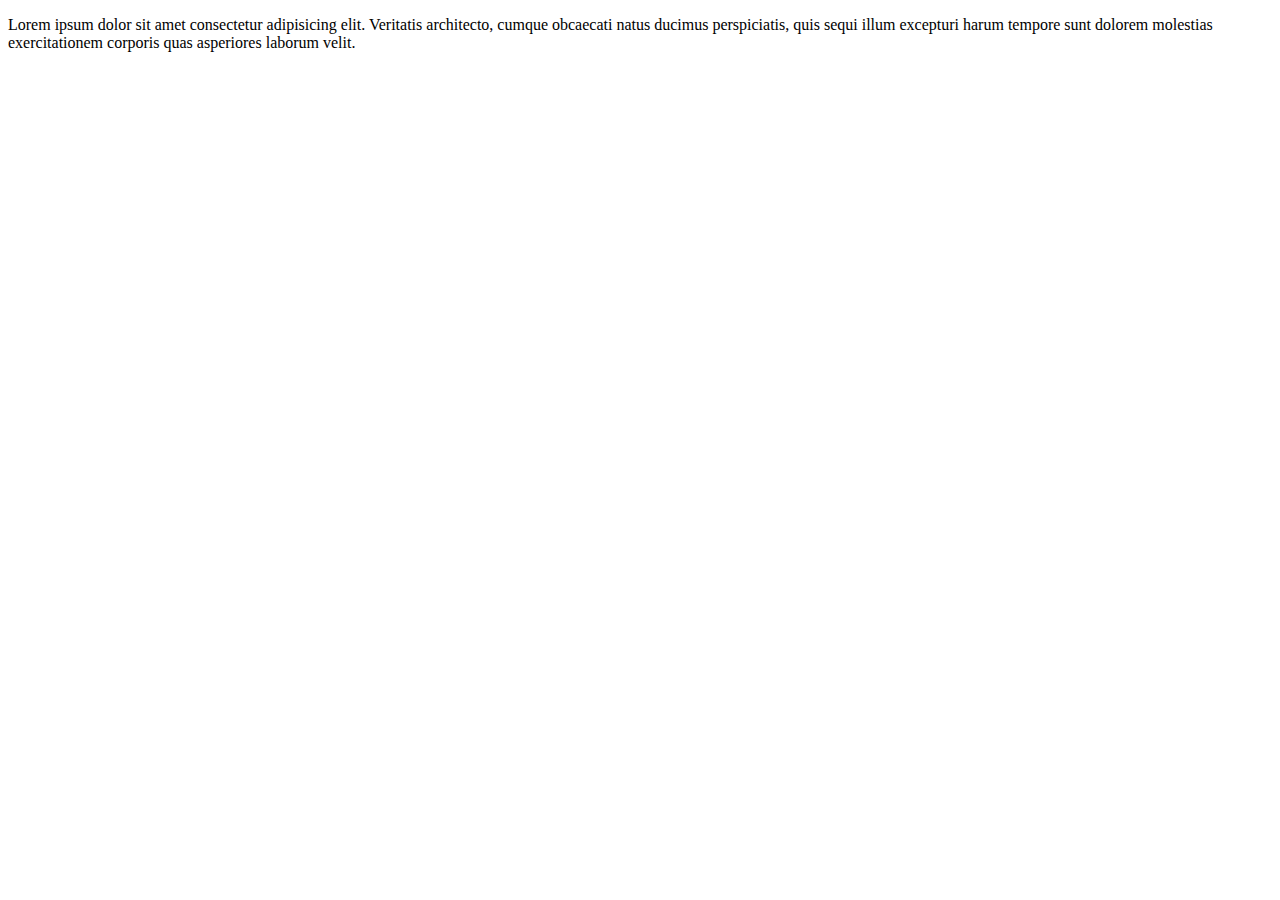
<file: index.html>
<!DOCTYPE html>
<html lang="en">
<head>
    <meta charset="UTF-8">
    <meta name="viewport" content="width=device-width, initial-scale=1.0">
    <title>Document</title>
</head>
<body>
    <p>Lorem ipsum dolor sit amet consectetur adipisicing elit. Veritatis architecto, cumque obcaecati natus ducimus perspiciatis, quis sequi illum excepturi harum tempore sunt dolorem molestias exercitationem corporis quas asperiores laborum velit.</p>
</body>
</html>
</file>
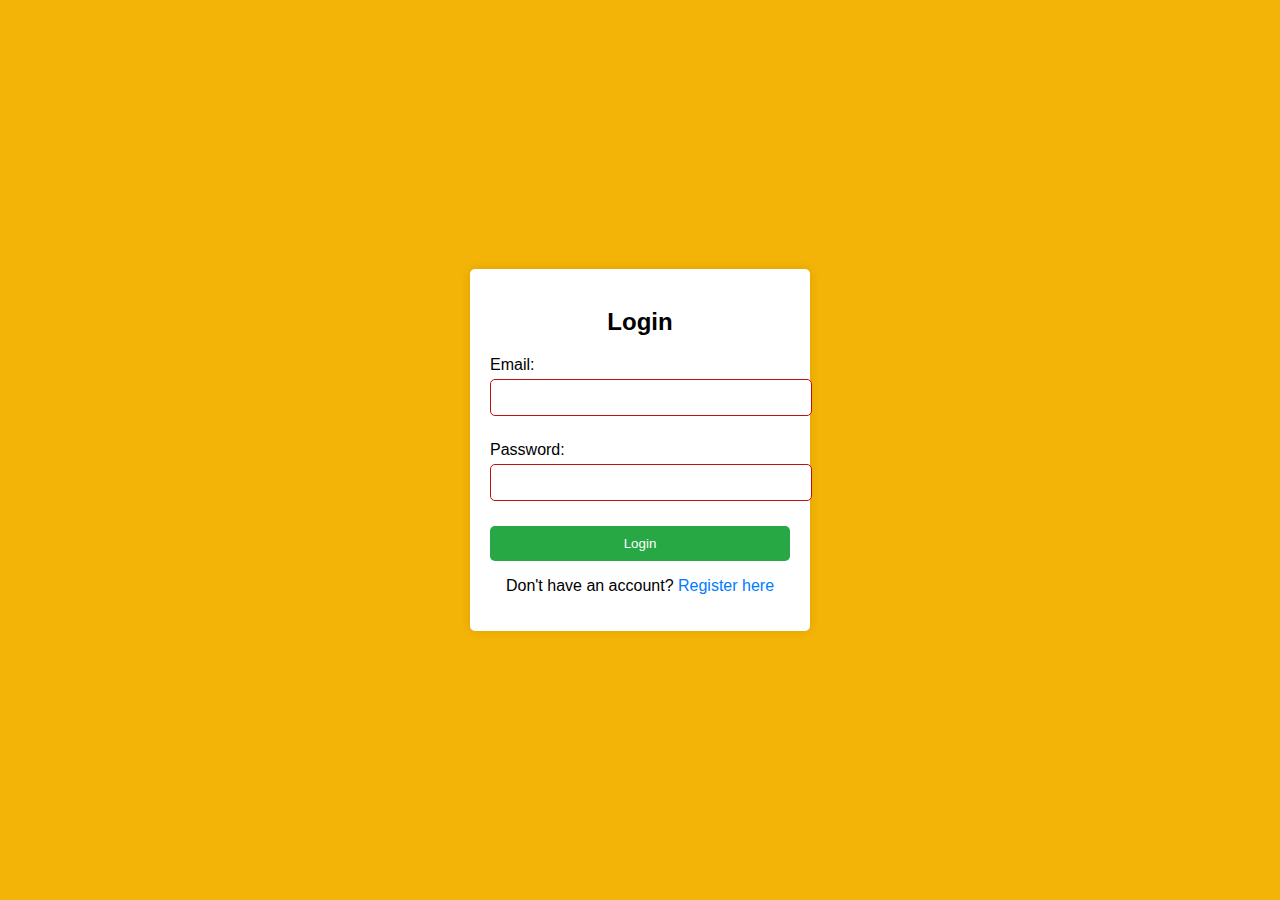
<file: day 2/login.html>
<!DOCTYPE html>
<html lang="en">
<head>
    <meta charset="UTF-8">
    <meta name="viewport" content="width=device-width, initial-scale=1.0">
    <title>Login and Registration</title>
    <link rel="stylesheet" href="login.css">
</head>
<body>
    <div class="container">
        <div class="form-container" id="form-container">
            <form id="login-form">
                <h2>Login</h2>
                <div class="form-group">
                    <label for="login-email">Email:</label>
                    <input type="email" id="login-email" required>
                </div>
                <div class="form-group">
                    <label for="login-password">Password:</label>
                    <input type="password" id="login-password" required>
                </div>
                <button type="submit">Login</button>
                <p>Don't have an account? <span id="show-register">Register here</span></p>
            </form>

            <form id="register-form" style="display: none;">
                <h2>Register</h2>
                <div class="form-group">
                    <label for="register-email">Email:</label>
                    <input type="email" id="register-email" required>
                </div>
                <div class="form-group">
                    <label for="register-password">Password:</label>
                    <input type="password" id="register-password" required>
                </div>
                <button type="submit">Register</button>
                <p>Already have an account? <span id="show-login">Login here</span></p>
            </form>
        </div>
    </div>
    
</body>
</html>
</file>
<file: day 2/login.css>
body {
    font-family: Arial, sans-serif;
    background-color: #f3b407;
    display: flex;
    justify-content: center;
    align-items: center;
    height: 100vh;
    margin: 0;
}

.container {
    background-color: #fff;
    padding: 20px;
    border-radius: 5px;
    box-shadow: 0 0 10px rgba(0, 0, 0, 0.1);
    width: 300px;
}

h2 {
    margin-bottom: 20px;
    text-align: center;
}

.form-group {
    margin-bottom: 15px;
}

label {
    display: block;
    margin-bottom: 5px;
}

input[type="email"],
input[type="password"] {
    width: 100%;
    padding: 10px;
    margin-bottom: 10px;
    border: 1px solid #bd1010;
    border-radius: 5px;
}

button {
    width: 100%;
    padding: 10px;
    background-color: #28a745;
    color: #fff;
    border: none;
    border-radius: 5px;
    cursor: pointer;
}

button:hover {
    background-color: #218838;
}

p {
    text-align: center;
}

p span {
    color: #007bff;
    cursor: pointer;
}
</file>
